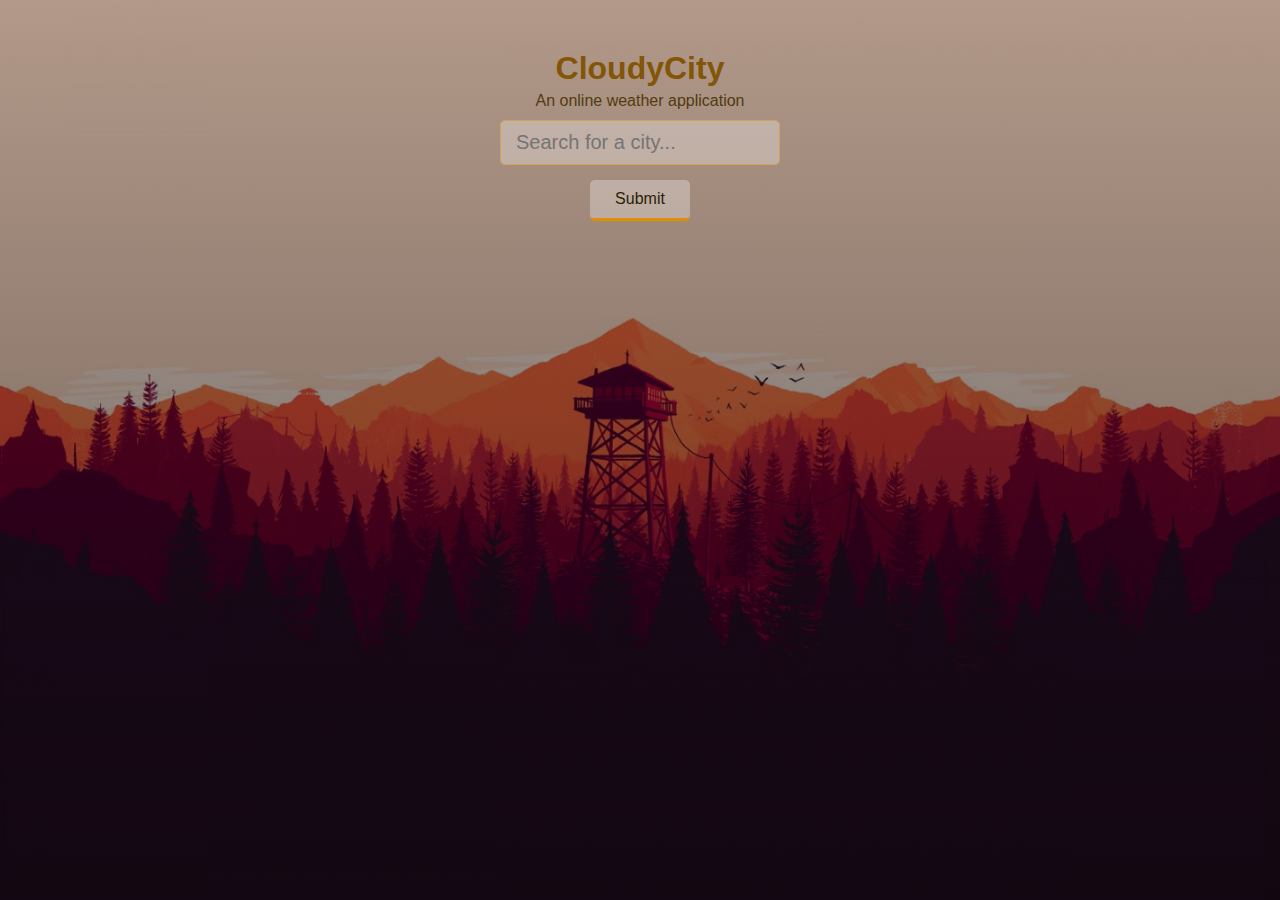
<file: index.html>
<!DOCTYPE html>
<html lang="en">

<head>
  <meta charset="UTF-8">
  <meta name="viewport" content="width=device-width, initial-scale=1.0">
  <meta http-equiv="X-UA-Compatible" content="ie=edge">
  <meta name="theme-color" content="#FFE1C4">
  <meta name="description"
    content="A simple weather application for checking current wether information of a given city">
  <title>CloudyCity</title>
  <link rel="stylesheet" href="./css/main.css" />
  <link rel="manifest" href="./manifest.json">

  <!-- ios support -->
  <link rel="apple-touch-icon" href="./icons/icon-96x96.png">
  <link rel="apple-mobile-web-app-status-bar" content="aa7700">


</head>

<body>
  <div class="app-wrap">
    <header>
      <h1 class="title">CloudyCity</h1>
      <p class="outline"> An online weather application</p>

      <div class="display"></div>
      <form>
        <input type="text" autocomplete="off" class="search-box" placeholder="Search for a city..." />
        <button class="btn" type="submit">Submit</button>
      </form>
    </header>

    <main id="main">
      <section class="location">
        <div class="city"></div>
        <div class="date"></div>
      </section>
      <div class="current">
        <div class="temp"><span></span></div>
        <div class="weather"></div>
        <div class="hi-low"></div>
      </div>
    </main>
  </div>
  <script src="./js/index.js"></script>
  <script src="./js/main.js"></script>
</body>

</html>
</file>
<file: css/main.css>
* {
  margin: 0;
  padding: 0;
  box-sizing: border-box;
}

body {
  font-family: "montserrat", sans-serif;
  background-image: url("../bg.jpg");
  background-size: cover;
  background-position: top center;
}

.app-wrap {
  display: flex;
  width: 100%;
  flex-direction: column;
  min-height: 100vh;
  background-image: linear-gradient(
    to bottom,
    rgba(0, 0, 0, 0.3),
    rgba(0, 0, 0, 0.6)
  );
}

header {
  display: flex;
  flex-direction: column;
  justify-content: center;
  align-items: center;
  padding: 50px 15px 15px;
}
header .title {
  color: #835507;
  margin-bottom: 5px;
}
header .outline {
  color: #533a0f;
  margin-bottom: 10px;
}
button {
  padding: 10px 25px;
  margin-left: 20px;
  outline: none;
  display: block;
  margin: auto;
  border: none;
  color: #2c1e04;
  background-color: rgba(255, 255, 255, 0.3);
  border-radius: 5px;
  font-size: medium;
  margin-top: 15px;
  border-bottom: 3px solid #df8e00;
}

.display {
  margin-bottom: 2em;
  color: #721c24;
  background-color: #f8d7da;
  border-color: #f5c6cb;
  padding: 0.75rem 1.25rem;
  border: 1px solid transparent;
  border-radius: 0.25rem;
}
header input {
  width: 100%;
  max-width: 280px;
  padding: 10px 15px;
  outline: none;
  background-color: rgba(255, 255, 255, 0.3);
  border-radius: 5px;
  border: 1px solid #d3a351;
  color: #313131;
  font-size: 20px;
  font-weight: 300;
  transition: 0.2s ease-out;
}

header input:focus {
  background-color: rgba(255, 255, 255, 0.6);
}

main {
  flex: 1 1 100%;
  padding: 25px 25px 50px;
  display: flex;
  flex-direction: column;
  align-items: center;
  text-align: center;
}

.location .city {
  color: #fff;
  font-size: 32px;
  font-weight: 500;
  margin-bottom: 5px;
}

.location .date {
  color: #fff;
  font-size: 16px;
}

.current .temp {
  color: #fff;
  font-size: 102px;
  font-weight: 900;
  margin: 30px 0px;
  text-shadow: 2px 10px rgba(0, 0, 0, 0.6);
}

.current .temp span {
  font-weight: 500;
}

.current .weather {
  color: #fff;
  font-size: 32px;
  font-weight: 700;
  font-style: italic;
  margin-bottom: 15px;
  text-shadow: 0px 3px rgba(0, 0, 0, 0.4);
}

.current .hi-low {
  color: #fff;
  font-size: 24px;
  font-weight: 500;
  text-shadow: 0px 4px rgba(0, 0, 0, 0.4);
}
</file>
